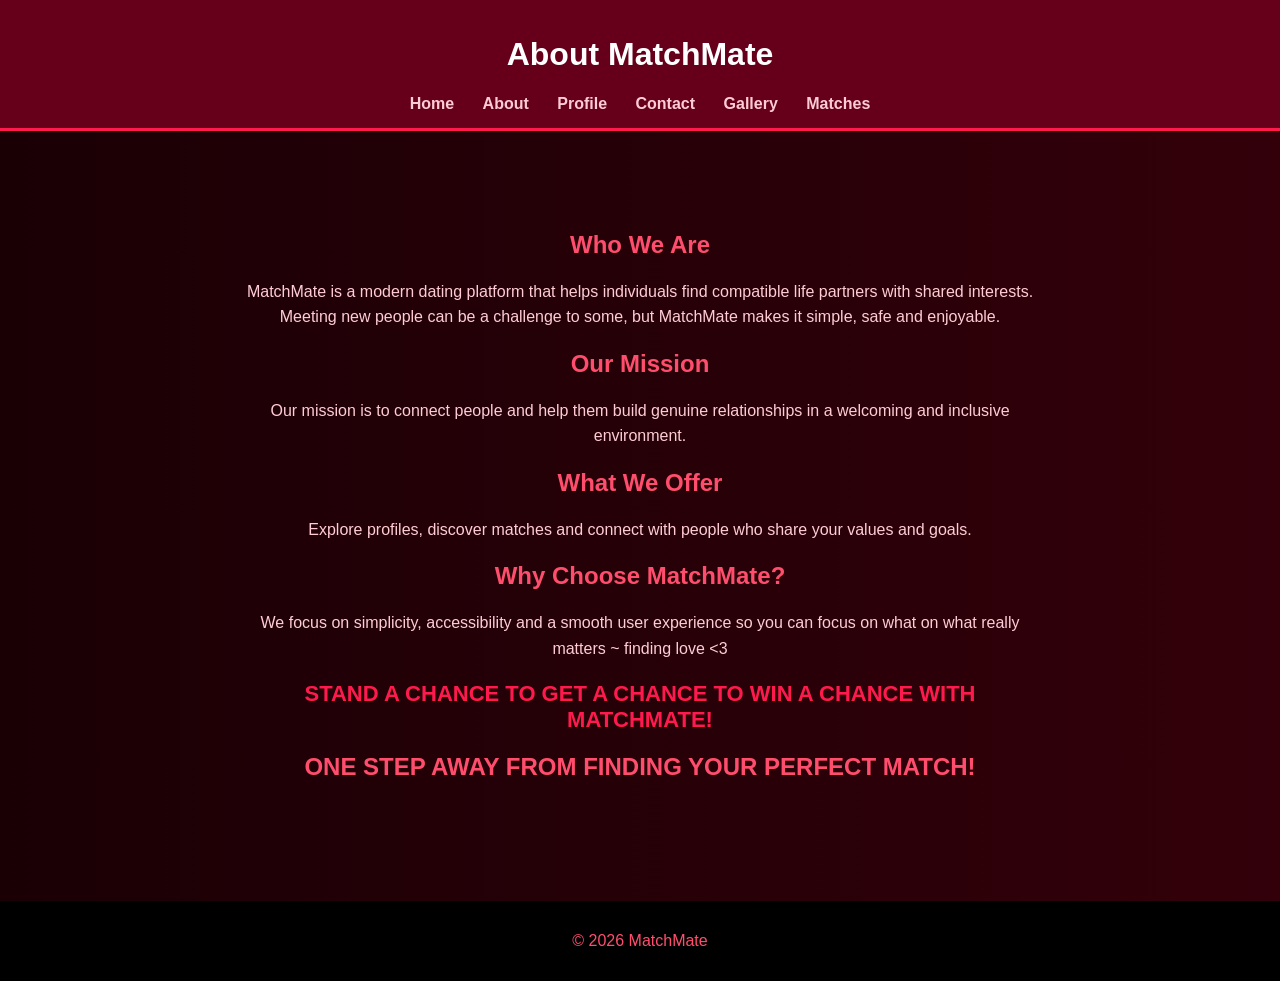
<file: about.html>
<!DOCTYPE html>
<html lang="en">
  <head>
    <meta charset="UTF-8">
    <meta name="viewport" content="width=device-width, initial-scale=1.0">
    <title>MatchMate | About</title>
    <link rel="stylesheet" href="style.css">
  </head>
  <body>
    <header style="text-align:center;">
      <h1>About MatchMate</h1>
      
      <nav>
        <a href="index.html">Home</a>
        <a href="about.html">About</a>
        <a href="profile.html">Profile</a>
        <a href="contact.html">Contact</a>
        <a href="gallery.html" class="cta">Gallery</a>
        <a href="matches.html">Matches</a>
                
      </nav>
    </header>

    <main>
    <section>
                    <h2>Who We Are</h2>
      <p>
        MatchMate is a modern dating platform that helps
     individuals find compatible life partners
              with shared interests. Meeting new people can be 
     a challenge to some, but MatchMate makes it simple,
                safe and enjoyable.
      </p>

                    <h2>Our Mission</h2>
      <p>
           Our mission is to connect people and help them 
        build genuine relationships in a welcoming
                   and inclusive environment.
      </p>

                  <h2>What We Offer</h2>
      <p>
           Explore profiles, discover matches and connect
        with people who share your values and goals.
      </p>

              <h2>Why Choose MatchMate?</h2>
      <p>
           We focus on simplicity, accessibility and a
        smooth user experience so you can focus on what
                on what really matters ~ finding love <3
      </p>

      <h2 class="highlight">
          STAND A CHANCE TO GET A CHANCE TO WIN A CHANCE WITH MATCHMATE!
      </h2>

      <h2>
          ONE STEP AWAY FROM FINDING YOUR PERFECT MATCH!
      </h2>
      
    </section>
    </main>

    <footer>
      <p>&copy; 2026 MatchMate</p>
    </footer>
  </body>
</html>
</file>
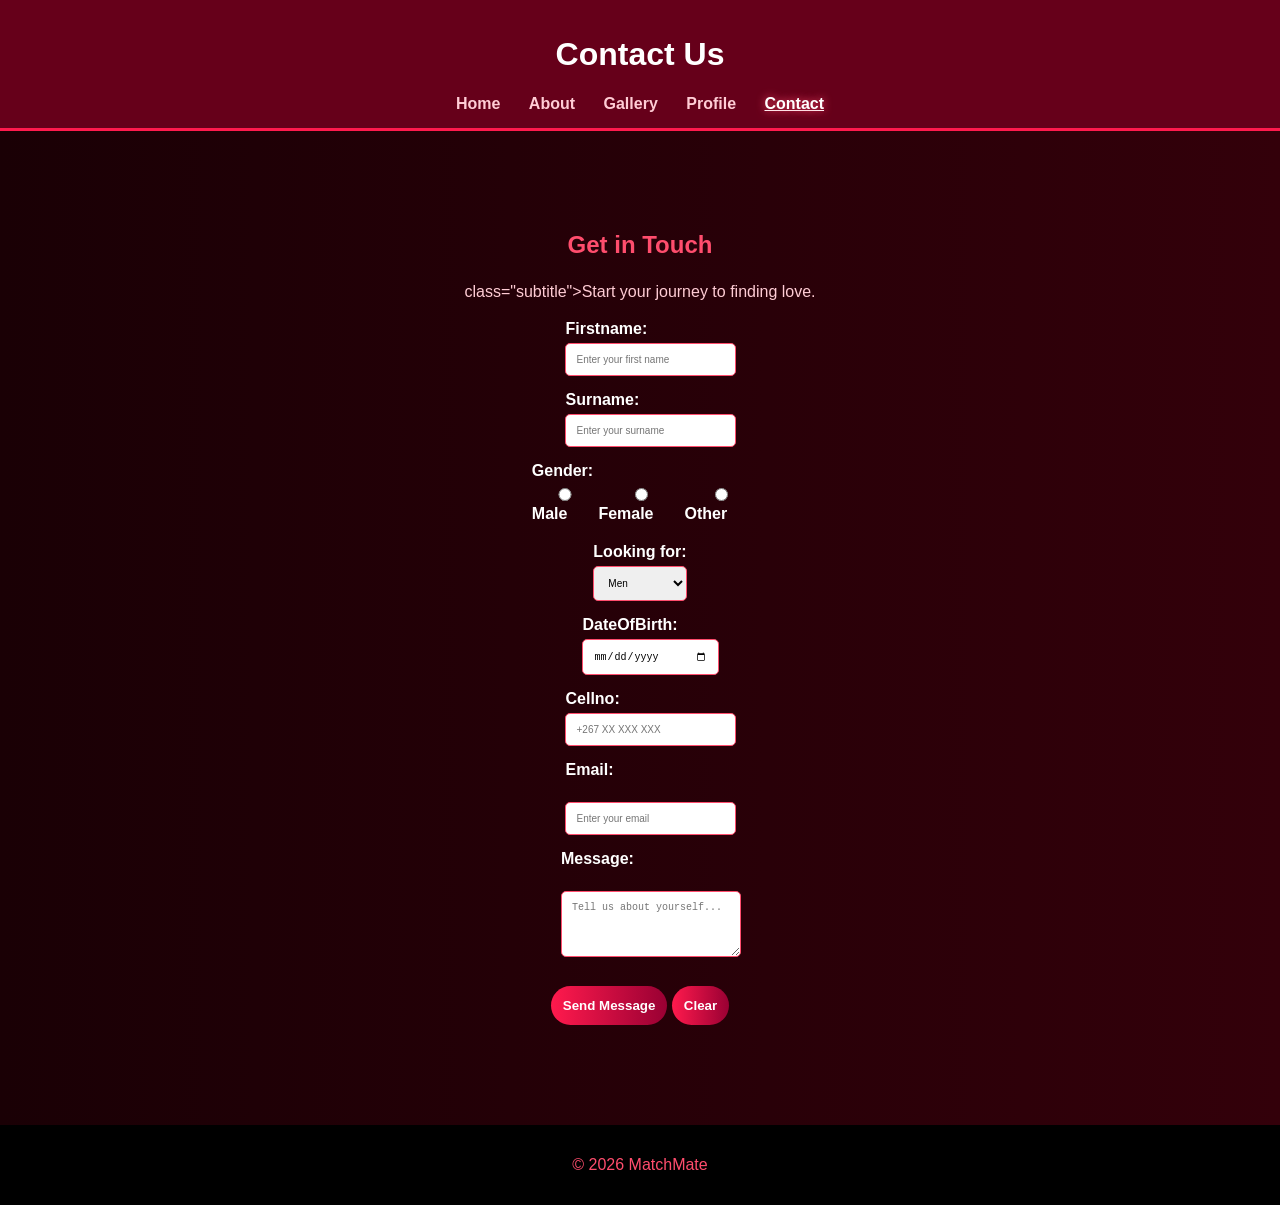
<file: contact.html>
<!DOCTYPE html>
<html lang="en">
  <head>
    <meta charset="UTF-8">
    <meta name="viewport" content="width=device-width, initial-scale=1.0">
    <title>MatchMate | Contact</title>
    <link rel="stylesheet" href="style.css">
  </head>
  <body>
    
    <header>
      <h1> Contact Us</h1>
      <nav>
         <a href="index.html">Home</a>
         <a href="about.html">About</a>
         <a href="gallery.html">Gallery</a>
         <a href="profile.html">Profile</a>
         <a href="contact.html" class="active">Contact</a>
      </nav>
    </header>

    <main>
    <section class="form group">
      <h2>Get in Touch</h2>
      <p>class="subtitle">Start your journey to finding love.</p>
      
      <form>
        <div class="form-group">
          <label>Firstname:</label>
          <input type ="text" id="firstname" name="firstname" required placeholder="Enter your first name">
        </div>
        
        <div class="form-group">
          <label>Surname:</label>
          <input type="text" id="surname" name="surname" required placeholder="Enter your surname"/>
        </div>

        <div class="form-group">
          <label>Gender:</label>
          <div class="radio-group">
          <label><input type="radio" name="gender">Male</label>
          <label><input type="radio" name="gender">Female</label>
          <label><input type="radio" name="gender">Other</label>
        </div>
        </div>

        <div class="form-group">
          <label for="looking">Looking for:</label>
          <select id="looking">
          <option>Men</option>
          <option>Women</option>
          <option>Both</option>
        </select>
        </div>

        <div class="form-group">
          <label>DateOfBirth:</label>
          <input type="date" name="dateofbirth" required>
        </div>

        <div class="form-group">
          <label>Cellno:</label>
          <input type="tel" id="cell" name="cellno" required placeholder= "+267 XX XXX XXX">
        </div>
        

        <div class="form-group">
          <label>Email:</label><br>
          <input type ="email" id="email" name="email" required placeholder="Enter your email">
        </div>

        <div class="form-group">
          <label>Message:</label><br>
          <textarea name="message" id="message" rows="4"required placeholder="Tell us about yourself..."></textarea>
        </div>
        

        <div class="button-group">
          <button type="submit">Send Message</button>
          <button type="reset" class="secondary">Clear</button>
        </div>
        
      </form>
    </section>
    </main>

    <footer>
      <p>&copy; 2026 MatchMate</p>
    </footer>
    
  </body>
</html>
</file>
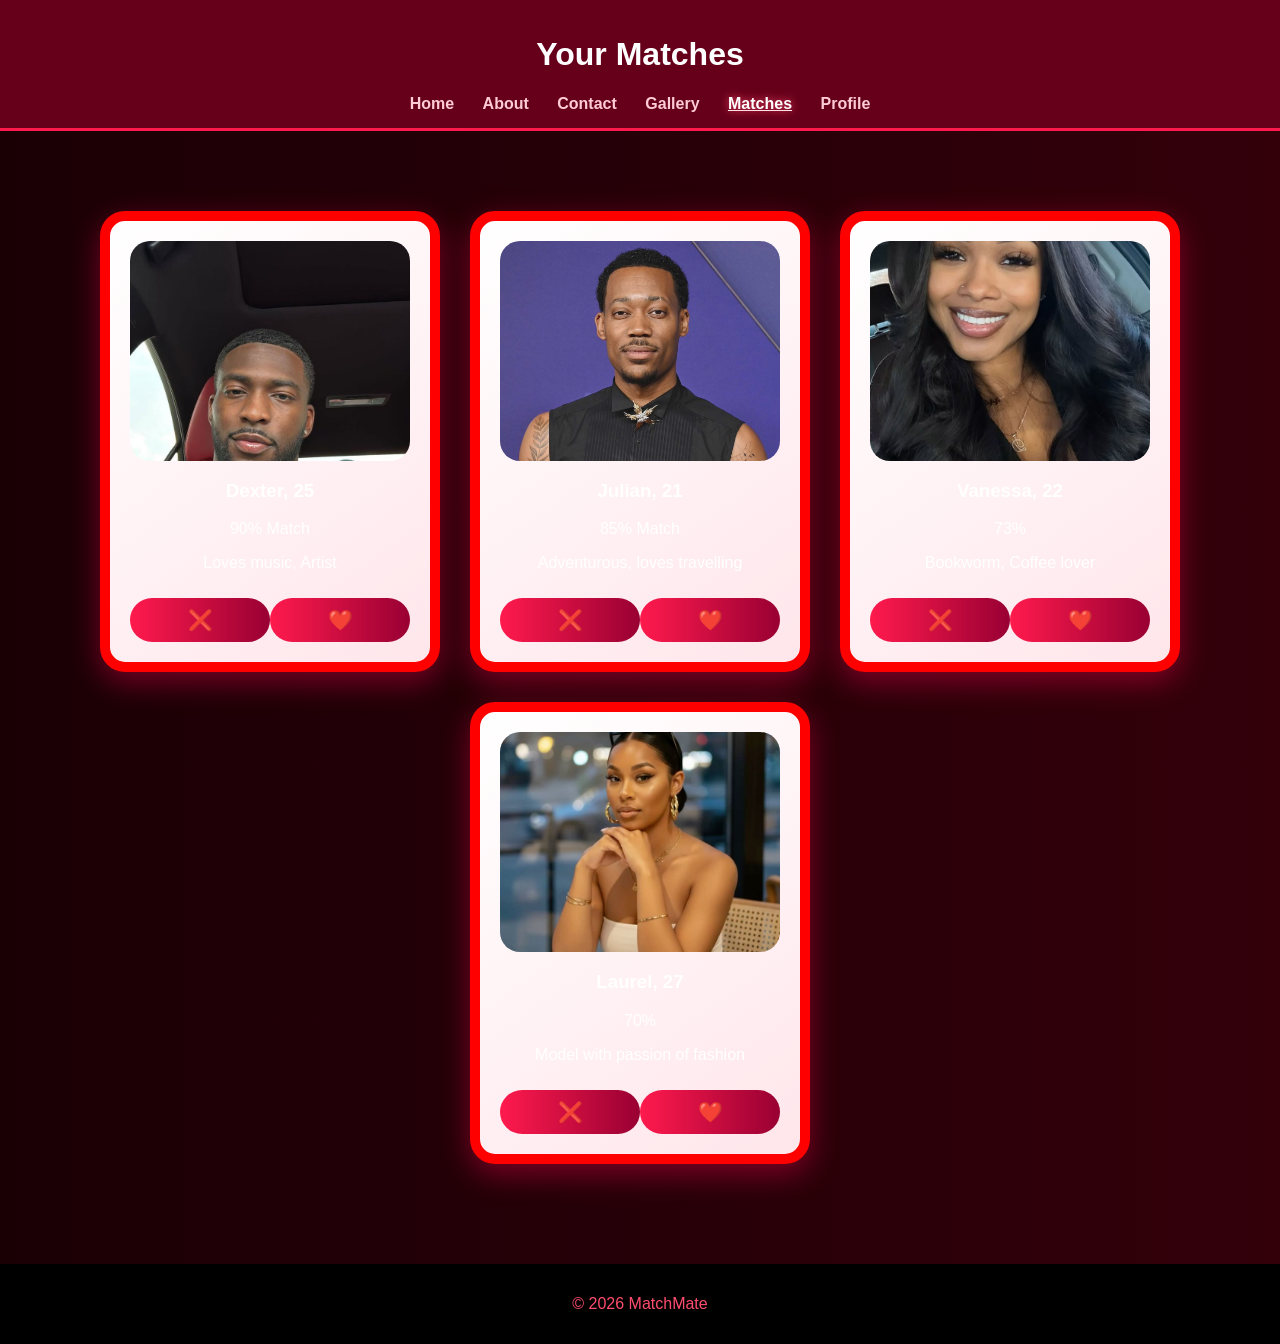
<file: matches.html>
<!DOCTYPE html>
<html lang="en">
<head>
    <meta charset="UTF-8">
    <meta name="viewport" content="width=device-width, initial-scale=1.0">
    <title>MatchMate | Matches</title>
  <link rel="stylesheet" href="style.css">
</head>
<body>
    <header>
        <h1>Your Matches</h1>
      <nav>
        <a href="index.html">Home</a>
         <a href="about.html">About</a>
         <a href="contact.html">Contact</a>
         <a href="gallery.html">Gallery</a>
         <a href="matches.html" class="active">Matches</a>
         <a href="profile.html">Profile</a>
      </nav>
    </header>

  <main>
    <div class="matches-container">

      <div class="match-card">
        <img src="Dexter.jpg.jpeg">
        <h3>Dexter, 25</h3>
        <p class="match-percentage">90% Match</p>
        <p>Loves music, Artist</p>

        <div class="buttons">
          <button onclick="dislike(this)">❌</button>
          <button onclick="like(this, 'Dexter')">❤️</button>
        
      </div>
       </div>

      <div class="match-card">
        <img src="Tyler.jpg.jpeg">
        <h3>Julian, 21</h3>
        <p class="match-percentage">85% Match</p>
        <p>Adventurous, loves travelling</p>

        <div class="buttons">
          <button onclick="dislike(this)">❌</button>
          <button onclick="like(this, 'Julian')">❤️</button>
          
        </div>
      </div>

      <div class="match-card">
        <img src="Vanessa.jpg.jpeg">
        <h3>Vanessa, 22</h3>
        <p class="match-percentage">73%</p>
        <p>Bookworm, Coffee lover</p>

        <div class="buttons">
          <button onclick="dislike(this)">❌</button>
          <button onclick="like(this, 'Vanessa')">❤️</button>
          
        </div>
      </div>

      <div class="match-card">
        <img src="Laurel.jpg.jpeg">
        <h3>Laurel, 27</h3>
        <p class="match-percentage">70%</p>
        <p>Model with passion of fashion</p>

        <div class="buttons">
           <button onclick="dislike(this)">❌</button>
          <button onclick="like(this, 'Laurel')">❤️</button>
          
        </div>    
      </div>
    </div>
  </main>

    <div id="chatBox" class="chat-box">
      <h3 id="chatName"></h3>
        <div id="chatMessages" class="chat-messages"></div>
      <input type="text" id="chatInput" placeholder="Type a message...">
        <button onclick="sendMessage()">Send</button>
      <button onclick="closeChat()">Close</button>  
      
    </div>

    <footer>
      <p>&copy; 2026 MatchMate</p>
    </footer>

  <script>
    function like(btn, name) {
      const card = btn.closest('.match-card');
      card.classList.add('swipe-right');

      setTimeout(() => {
        card.style.display = "none";
        openChat(name);
      }, 500);
    }

    function dislike(btn) {
      const card = btn.closest('.match-card');
      card.classList.add('swipe-left');

      setTimeout(() => {
        card.style.display = "none";
      }, 500);
    }

    function openChat(name) {
      document.getElementById("chatBox").style.display="block";
      document.getElementById("chatName").innerText="Chat with " + name;
    }

    function closeChat() {
      document.getElementById("chatBox").style.display="none";
    }

function sendMessage() {
  const input = document.getElementById("chatInput");
  const message = input.value;

  if (message.trim() === "") return;

  const chat = document.getElementById("chatMessages");

  
  const msg = document.createElement("p");
  msg.innerText = "You: " + message;
  msg.style.background = "#ffccd5";
  msg.style.padding = "8px";
  msg.style.borderRadius = "10px";
  msg.style.margin = "5px 0";

  chat.appendChild(msg);

  input.value = "";

  
  setTimeout(() => {
    const reply = document.createElement("p");
    reply.innerText = "Them: That's interesting 😊";
    reply.style.background = "#eee";
    reply.style.padding = "8px";
    reply.style.borderRadius = "10px";
    reply.style.margin = "5px 0";

    chat.appendChild(reply);
  }, 1000);
}

      document.getElementById("chatInput").addEventListener("keypress", function (e){
          if (e.key === "Enter") {
          sendMessage();
          }
      });     
                                                            
</script>
</body>
</html>
</file>
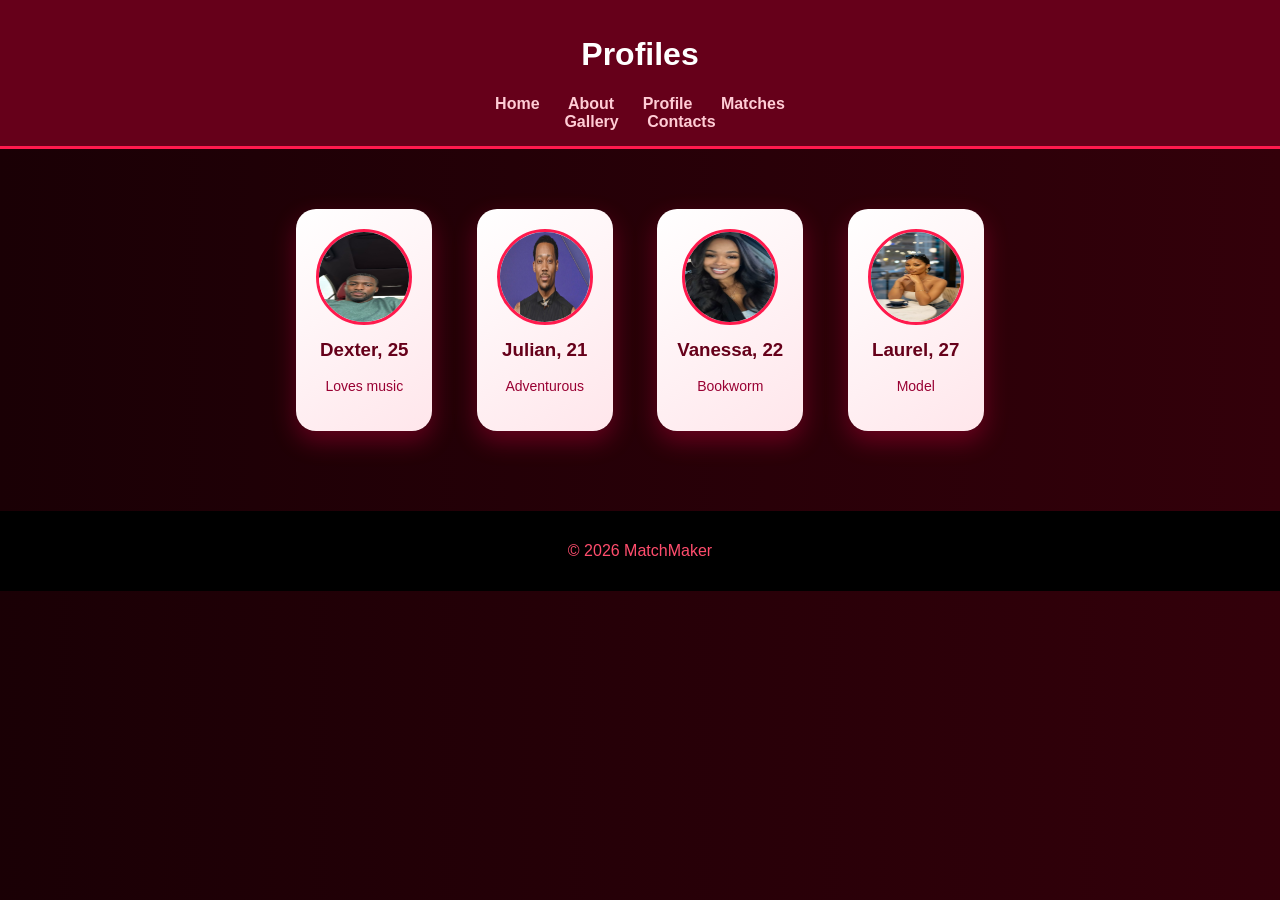
<file: profile.html>
<!DOCTYPE html>
<html lang="en">
  <head>
    <meta charset="UTF-8">
    <meta name="viewport" content="width=device-width, initial-scale=1.0">
    <title>MatchMate | Profiles</title>
    <link rel="stylesheet" href="style.css">
  </head>
  <body>
    <header>
      <h1>Profiles</h1>
      <nav>
        <a href="index.html">Home</a>
        <a href="about.html">About</a>
        <a href="profile.html">Profile</a>
        <a href="matches.html">Matches</a><br/>
        <a href="gallery.html">Gallery</a>
        <a href="contact.html">Contacts</a>
      </nav>
    </header>

    <section>
      <div class="profile-card">
      <img src= "Dexter.jpg.jpeg" width="200">
        <h3>Dexter, 25</h3>
        <p>Loves music</p>
      </div>

      <div class="profile-card">
      <img src="Tyler.jpg.jpeg" width="200">
        <h3>Julian, 21</h3>
        <p>Adventurous</p>
      </div>

        <div class="profile-card">
          <img src="Vanessa.jpg.jpeg" width="200">
            <h3>Vanessa, 22</h3>
          <p>Bookworm</p>
        </div>

      <div class="profile-card">
        <img src="Laurel.jpg.jpeg" width="200">
          <h3>Laurel, 27</h3>
        <p>Model</p>
      </div>
    </section>

    <footer>
      <p>&copy; 2026 MatchMaker</p>
    </footer>
    
  </body>
</html>
</file>
<file: style.css>
body {
    font-family: Arial, sans-serif;
    margin: 0;
    background: linear-gradient(to right, #1a0005, #33000a);
    color:  white;
    text-align: center;
}

header{
    background: #66001a;
    color: white;
    padding: 15px;
    border-bottom: 3px solid #ff1a4d;
    text-align: center;
}

nav a:hover,
nav a.active{
    text-shadow: 0 0 8px #ff4d6d;
    color: #ffffff;
    text-decoration: underline;
}

nav a{
    color: #ffccd5;
    margin: 0 12px;
    text-decoration: none;
    font-weight: bold;
}

.hero{
    background: linear-gradient(rgba(0,0,0,0.7), rgba(102,0,26,0.7)), url('images/couple.jpg') center/cover;
    height: 80vh;
    display: flex;
    justify-content: center;
    align-items: center;
    color: #fff;
    text-align: center;
}

main{
    display: flex;
    justify-content: center;
    align-items: center;
    padding: 40px 20px;
}

.form-container{
    background: white;
    color: #33000a;
    padding: 30px;
    border-radius: 15px;
    box-shadow: 0 8px 20px rgba(255,0,80,0.4);
    width: 100%;
    margin: auto;
    max-width: 400px;
    text-align: center;
}

.subtitle{
    font-size: 14px;
    color: #990033;
    margin-bottom: 20px;
}

form{
    display: flex;
    flex-direction: column;
    align-items: center;
}

.form-group{
    text-align: left;
    margin-bottom: 15px;
}

label{
    display: block;
    margin-bottom: 5px;
    font-weight: bold;
}

input, select, textarea{
    width: 100%;
    padding: 10px;
    border-radius: 5px;
    border: 1px solid #ff4d6d;
    font-size: 10px;
}

.radio-group{
    display: flex;
    gap: 10px;
}

.matches-container{
    display: flex;
    flex-wrap: wrap;
    justify-content: center;
    gap: 30px;
    padding: 40px;
}

.match-card{
    background: linear-gradient(145deg, #ffffff, #ffe6eb);
    width: 280px;
    padding: 20px;
    border-radius: 25px;
    text-align: center;
    box-shadow: 0 10px 30px rgba(255, 0, 80, 0.4);
    transition: transform 0.3s ease, opacity 0.5s ease;
    position: relative;
    border: 10px solid red;
}

.match-card img {
    width: 100%;
    height: 220px;
    object-fit: cover;
    border-radius: 20px;
    display: block;
}

button{
    padding: 12px;
    border: none;
    border-radius: 25px;
    background: linear-gradient(to right, #ff1a4d, #990033);
    color: white;
    cursor: pointer;
    flex: 1px;
    margin-top: 10px;
    font-weight: bold;
    transition: 0.3s;
}

button:hover{
    transform: scale(1.05);
    box-shadow: 0 0 15px #ff4d6d;
}

.buttons{
    display:flex;
    justify-content: space-around;
    margin-top: 15px;
}

.buttons button{
    font-size: 20px;
    padding: 10px 15px;
}

.swipe-right{
    transform: translateX(400px) rotate(20deg);
    opacity: 0;
    transition: 0.5s ease;
}

.swipe-left{
    transform:translateX(-400px) rotate(-20deg);
    opacity:0;
    transition:0.5s ease;
}

.chat-box{
    display: none;
    position: fixed;
    bottom: 20px;
    right: 20px;
    background: white;
    color: black;
    padding: 20px;
    border-radius: 15px;
    width: 250px;
    box-shadow: 0 0 20px rgba(0,0,0,0.3);
}

.chat-box input{
    width: 100%;
    margin-top: 10px;
}

.chat-messages {
    max-height: 150px;
    overflow-y: auto;
    margin-bottom: 10px;
    text-align: left;
    font-size: 14px;
}

section{
    padding: 40px;
    text-align: center;
    max-width: 800px;
    margin: auto;
}

   section h1, 
   section h2{
        color: #ff4d6d;
}

    section p{
        color: #ffccd5;
        line-height: 1.6;
    }

    .highlight{
        margin-top: 20px;
        color: #ff1a4d;
        font-weight: bold;
        font-size: 22px;
    }
    
footer{
    background: #000;
    color: #ff4d6d;
    padding: 15px;
    margin-top: 20px;
}

    .profile-card{
        background: linear-gradient(145deg, #ffffff, #ffe6eb);
        color: #33000a;
        padding: 20px;
        margin: 20px;
        display: inline-block;
        border-radius: 20px;
        box-shadow:  0 10px 25px rgba(255,0,80,0.3);
    }

    .profile-card h3{
        margin: 10px 0 5px;
        color: #66001a;
    }

    .profile-card p{
        color: #990033;
        font-size: 14px;
    }

    .profile-card img{
        width: 90px;
        height: 90px;
        border-radius: 50%;
        border: 3px solid #ff1a4d;
    }

    .profile-container{
        display:flex;
        flex-wrap:wrap;
        justify-content:center;
        gap:20px;
    }
</file>
